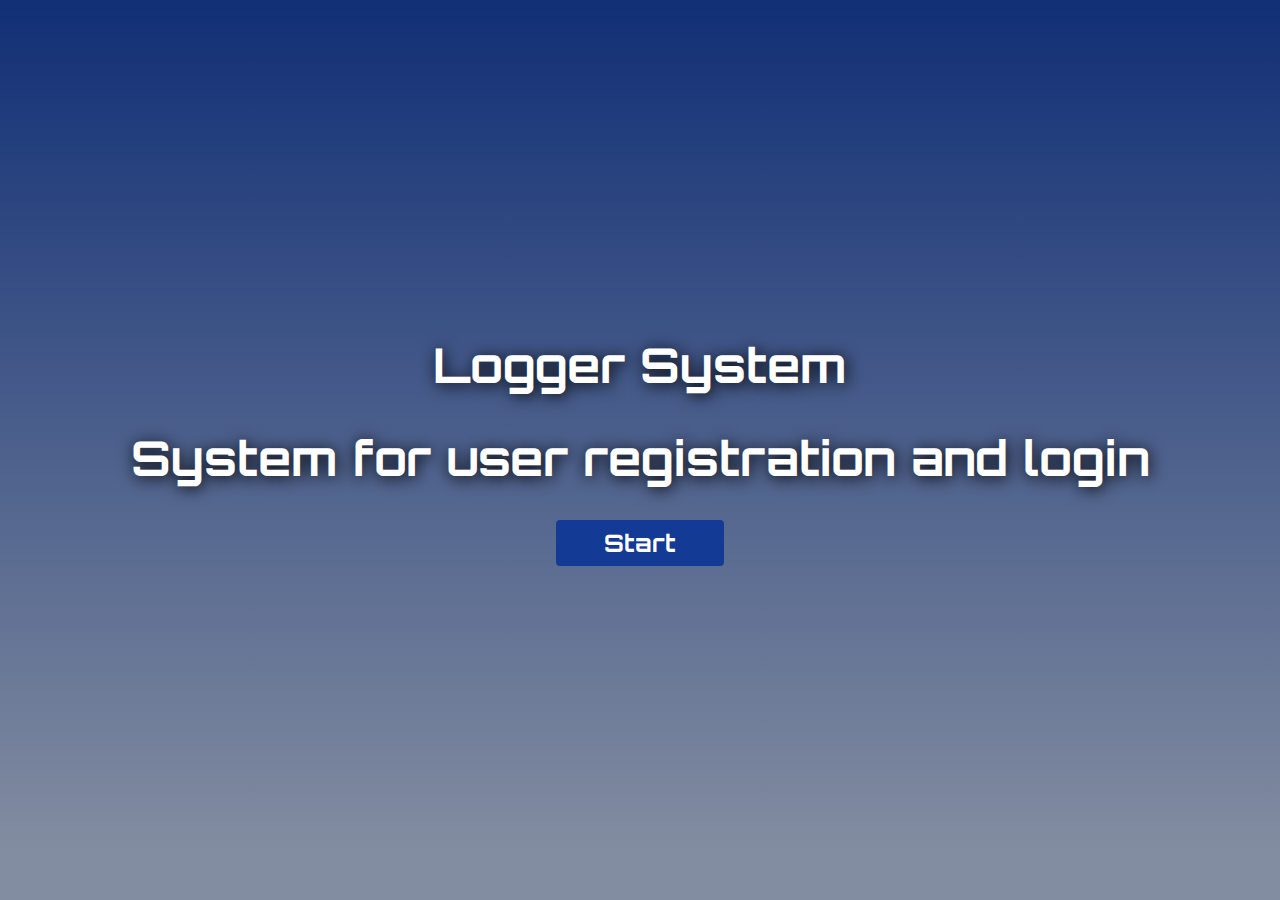
<file: index.html>
<!DOCTYPE html>
<html lang="pt-br">
<head>
    <meta charset="UTF-8">
    <meta name="viewport" content="width=device-width, initial-scale=1.0">
    <title>Logger System</title>
    <link rel="stylesheet" href="src/styles/global.css">
</head>
<body>
        <h1>Logger System</h1>
        <h2>System for user registration and login</h2>
        <button id="start"> Start </button>
        <script src="./src/scripts/start.js"></script>
    
</body>
</html>
</file>
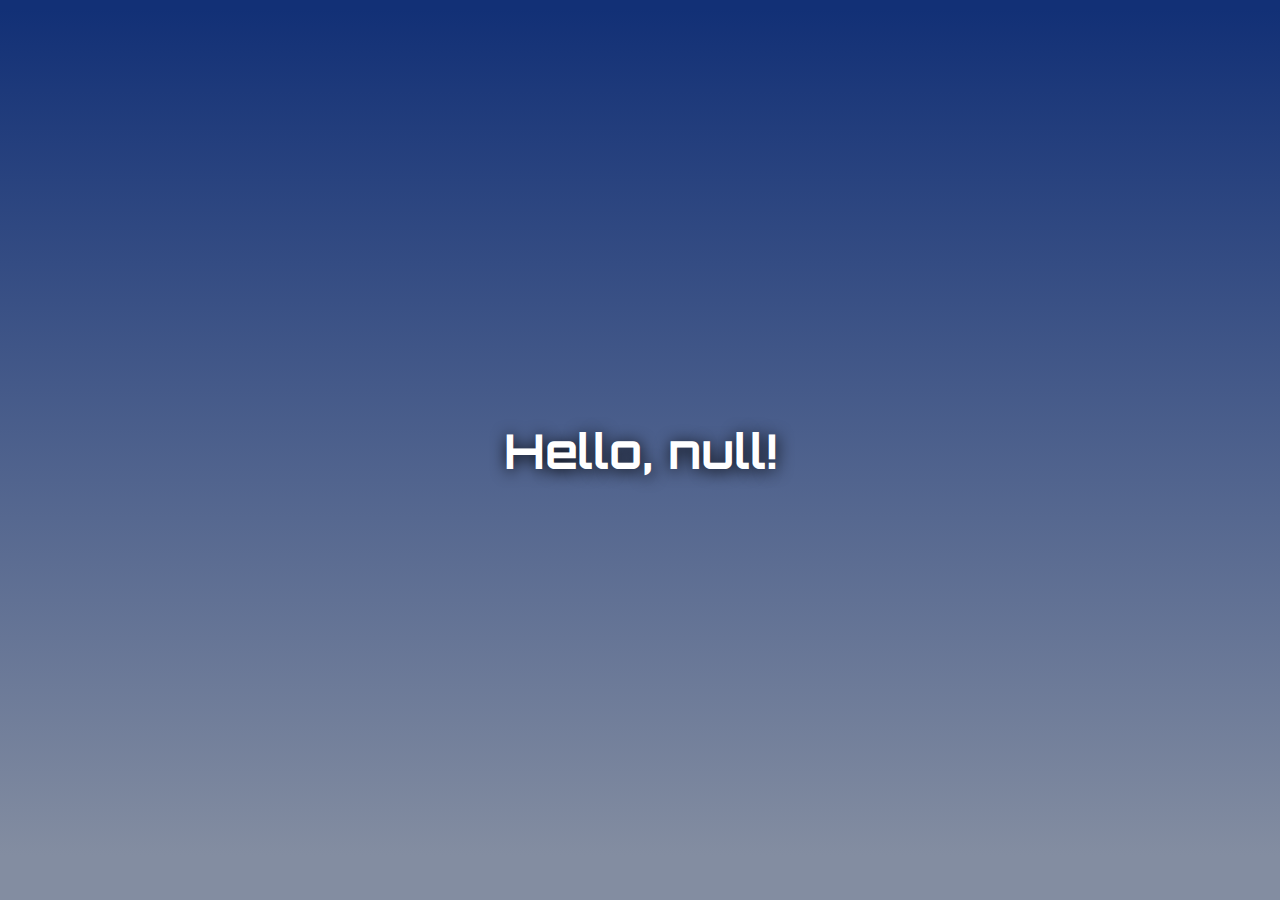
<file: src/pages/home.html>
<!DOCTYPE html>
<html lang="pt-br">
<head>
    <meta charset="UTF-8">
    <meta name="viewport" content="width=device-width, initial-scale=1.0">
    <link rel="stylesheet" href="../styles/global.css">
    <title>Home - Logger System</title>
</head>
<body>
    <h1 id="heading-home"></h1>
    <script src="../scripts/home.js"></script>
</body>
</html>
</file>
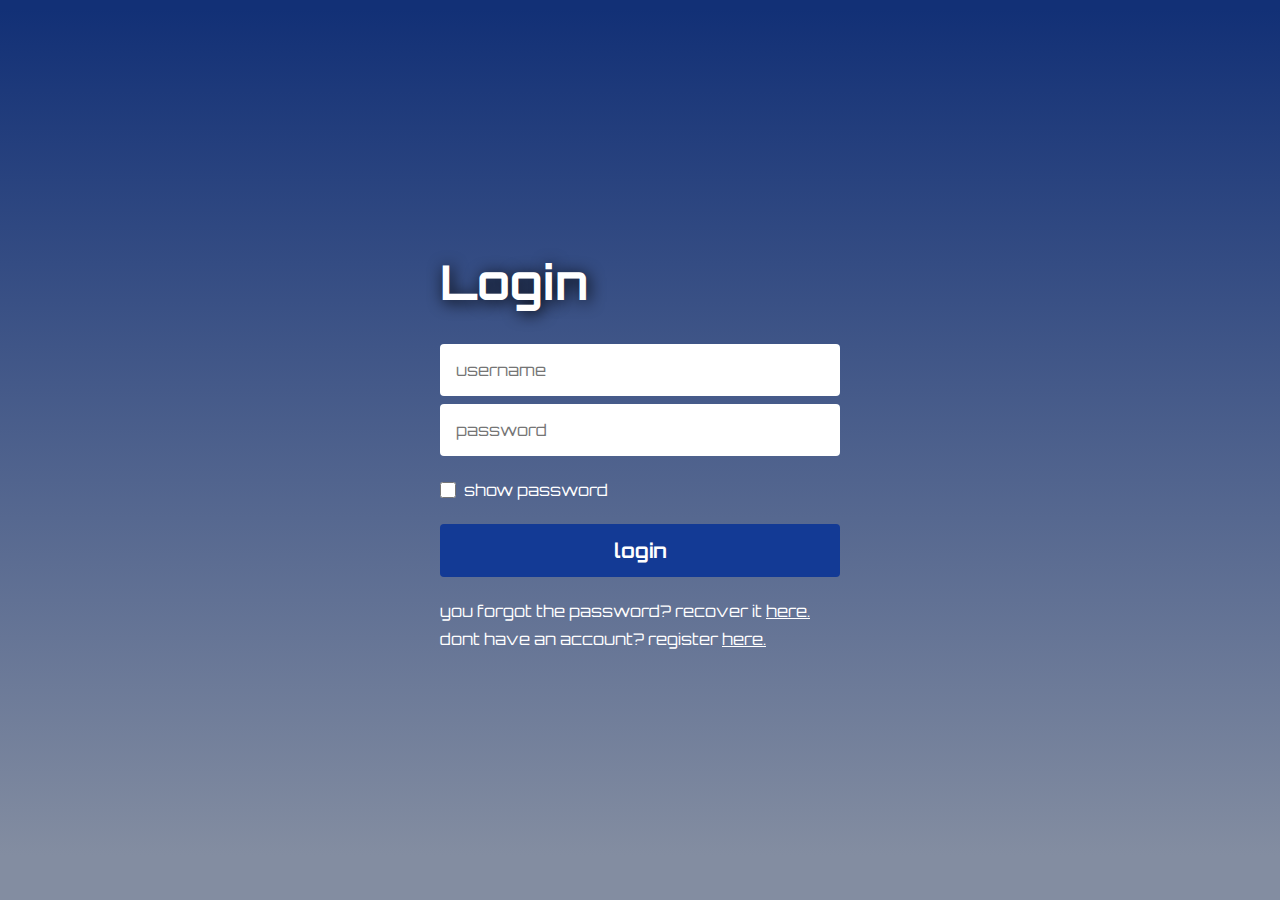
<file: src/pages/login.html>
<!DOCTYPE html>
<html lang="pt-br">
<head>
    <meta charset="UTF-8">
    <meta name="viewport" content="width=device-width, initial-scale=1.0">
    <title>Document</title>
    <link rel="stylesheet" href="../styles/global.css">
    <link rel="stylesheet" href="../styles/form.css">
</head>
<body>
    <form>
        <h1>Login</h1>
        <div class="inputs">
          <input 
            id="username-login"
            type="text"
            placeholder="username">
          <input 
            id="password-login" 
            type="password" 
            placeholder="password">
        </div>
        <div class="show">
          <input
            id="checkbox"
            type="checkbox">
            <label for="checkbox">show password</label>
        </div>
        <button  id="button-login">login</button>
        <div class="recovery">
            <small>you forgot the password? recover it <a href="#"> here.</a></small>
            <small>dont have an account? register <a href="./register.html"> here.</a></small>
        </div>
    </form>
    <script src="../scripts/login.js"></script>
</body>
</html>
</file>
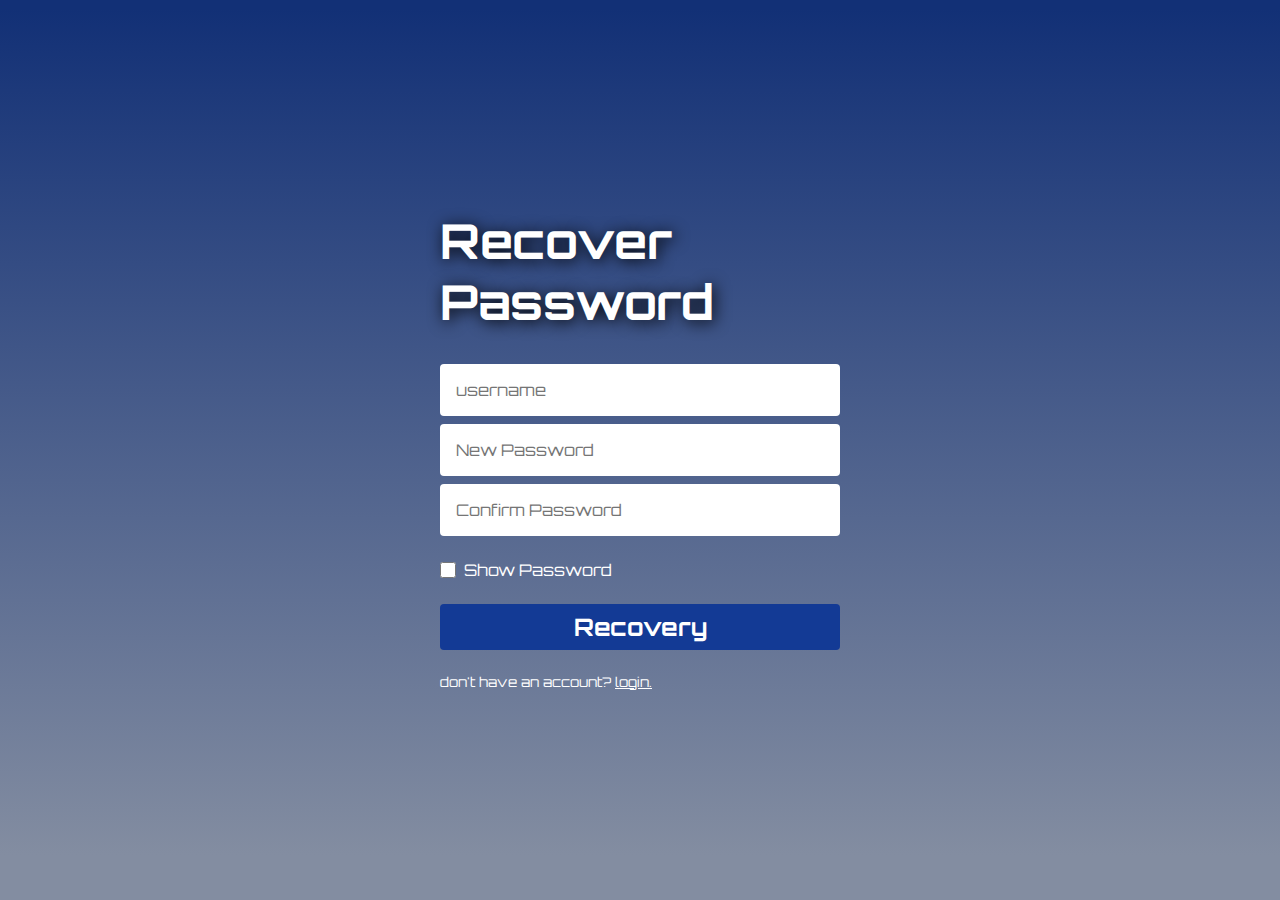
<file: src/pages/recover.html>
<!DOCTYPE html>
<html lang="pt-BR">
  <head>
    <meta charset="UTF-8" />
    <meta name="viewport" content="width=device-width, initial-scale=1.0" />
    <link rel="stylesheet" href="../styles/form.css" />
    <link rel="stylesheet" href="../styles/global.css" />
    <title>recover password</title>
  </head>
  <body>
    <form>
      <h1>Recover Password</h1>
      <div class="inputs">
        <input type="text" id="username-recover" placeholder="username" />
        <input
          type="password"
          id="npassword-recover"
          placeholder="New Password"
        />
        <input
          type="password"
          id="cpassword-recover"
          placeholder="Confirm Password"
        />
      </div>
      <div class="show">
        <input type="checkbox" id="checkbox-recover" />
        <label for="checkbox-recover">Show Password</label>
      </div>
      <button id="button-recover" type="button">Recovery</button>
      <small>don't have an account? <a href="login.html">login.</a></small>
    </form>
    <script src="../scripts/recover.js"></script>
  </body>
</html>
</file>
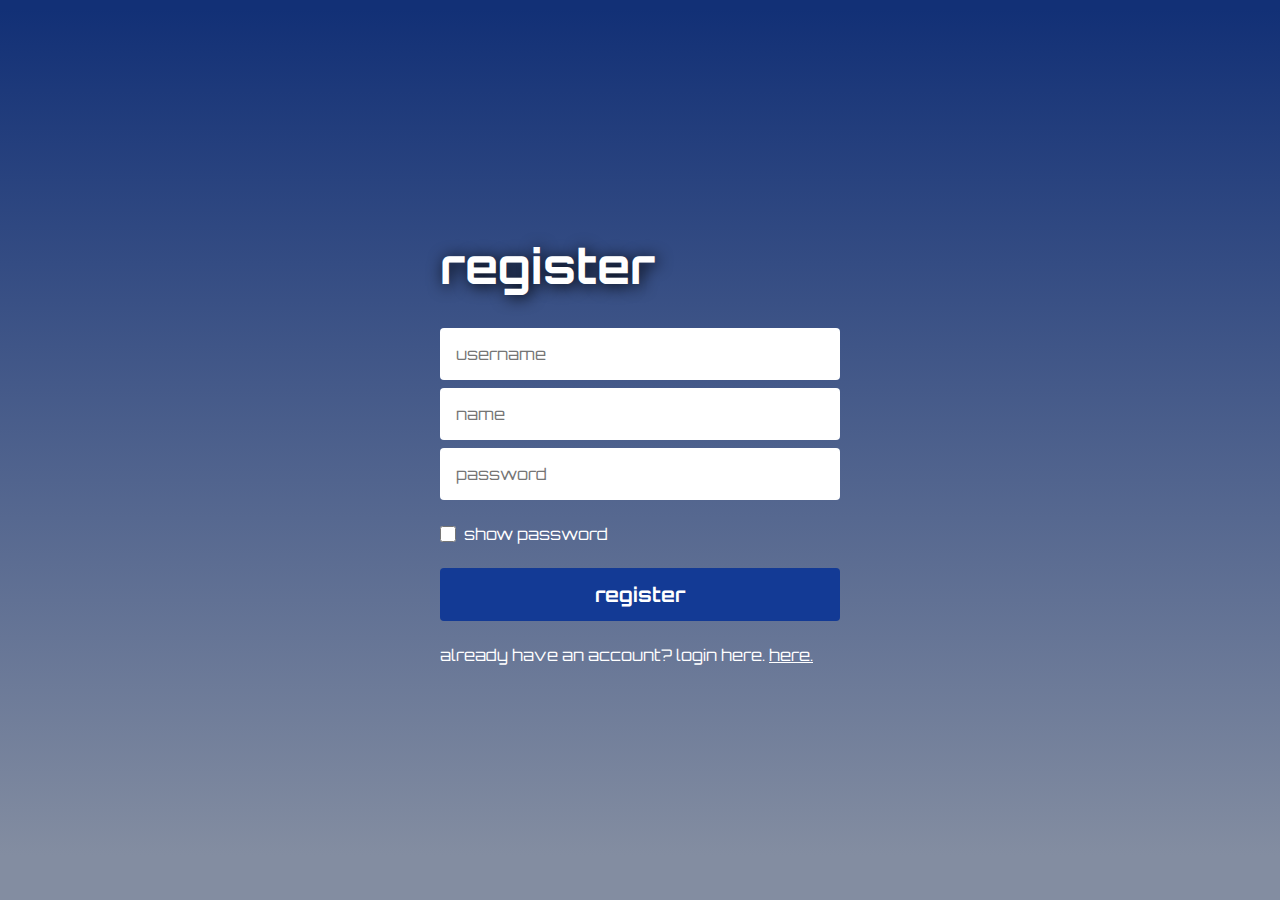
<file: src/pages/register.html>
<!DOCTYPE html>
<html lang="pt-br">
<head>
    <meta charset="UTF-8">
    <meta name="viewport" content="width=device-width, initial-scale=1.0">
    <title>Document</title>
    <link rel="stylesheet" href="../styles/global.css">
    <link rel="stylesheet" href="../styles/form.css">
</head>
<body>
    <form>
        <h1>register</h1>
        <div class="inputs">
          <input 
            id="username-register"
            type="text"
            placeholder="username">
            
          <input 
            id="name-register"
            type="text"
            placeholder="name">
            
          <input 
            id="password-register" 
            type="password" 
            placeholder="password">
            
        </div>
        <div class="show">
          <input
            id="checkbox"
            type="checkbox">
            <label for="checkbox">show password</label>
        </div>
        <button  id="button-register">register</button>
        <div class="recovery">
    
            <small>already have an account? login here. <a href="./login.html"> here.</a></small>
        </div>
    </form>
    <script src="../scripts/register.js"></script>
</body>
</html>
</file>
<file: src/styles/global.css>
@import url('https://fonts.googleapis.com/css2?family=Orbitron:wght@400..900&display=swap');

* {
    margin: 0;
    padding: 0;
    box-sizing: border-box;
    font-family: 'Orbitron', sans-serif;
    color: #fff;

}

html,
body {
    height: 100%;
}

body {
    display: flex;
    flex-direction: column;
    justify-content: center;
    align-items: center;
    gap: 2rem;
    background: linear-gradient(0deg, #838DA1 5%, #123076 99%);

    h1 {
        font-size: 3rem;
        text-shadow: 0.1rem 0.1rem 1rem #000;
    }

    h2 {
        font-size: 3rem;
        text-shadow: 0.1rem 0.1rem 1rem #000;
    }

    button {
        background-color: #133a95;
        padding: 0.5rem 3rem;
        font-size: 1.5rem;
        font-weight: 700;
        border: none;
        border-radius: 0.25rem;
        cursor: pointer;
        transition: 0.25s;
    
       

        &:hover {
            background-color: #0f2d72;
        }
    }
}
</file>
<file: src/styles/form.css>
form {
    width: 25rem;
    display: flex;
    flex-direction: column;
    gap: 1.5rem;

    .inputs {

        input {
            width: 100%;
            font-size: 1rem; 
            padding: 1rem;
            background-color: #fff;
            color: black;
            outline: none;
            border: none;
            border-radius: 0.25rem;
            margin-top: 0.5rem;
        }
    }

    .show {
        display: flex;
        align-items: center;
        gap: 0.5rem;

        input {
            width: 1rem; height: 1rem;
            cursor: pointer;

            &:checked {
                accent-color: #133a95;
            }
        }
    }

    button {
        font-size: 1.25rem;
        padding: 0.9rem 0rem ;
    }

    .recovery {
        display: flex;
        flex-direction: column;
        gap: 0.5rem;

        small {
            font-size: 1rem;
        }
    }
}
</file>
